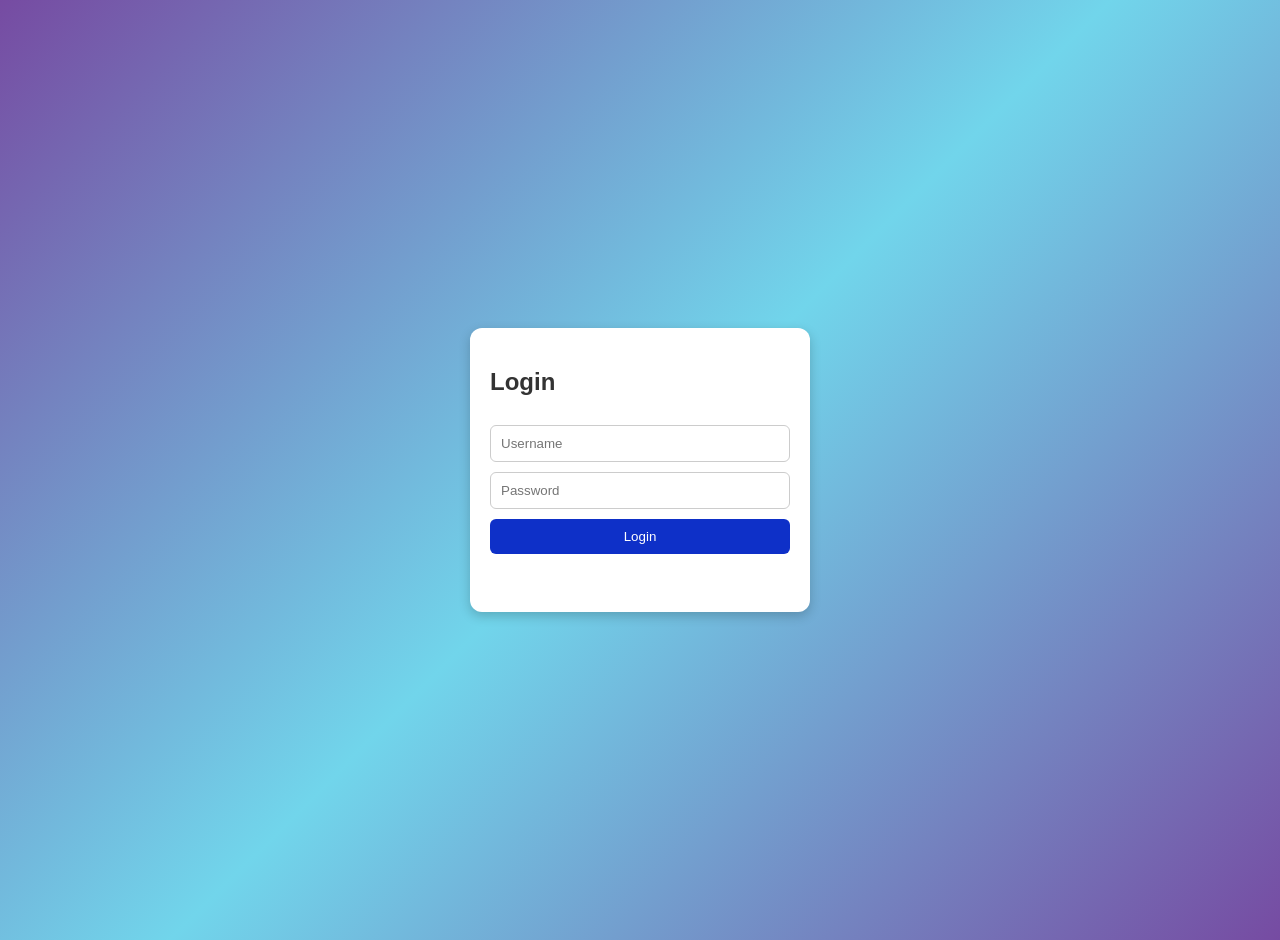
<file: index.html>
<!DOCTYPE html>
<html>
<head>
  <title>Project Manager</title>
  <link rel="stylesheet" href="style.css">
</head>
<body>

<!-- LOGIN PAGE -->
<div id="loginPage" class="center">
  <div class="card login">
    <h2>Login</h2>
    <input type="text" id="username" placeholder="Username">
    <input type="password" id="password" placeholder="Password">
    <button onclick="login()">Login</button>
    <p id="error"></p>
  </div>
</div>

<!-- MAIN APP -->
<div id="app" style="display:none;">
  <h1>📜 Project Dashboard</h1>

  <div class="top-bar">
    <button onclick="logout()">Logout</button>
  </div>

  <!-- Create Project -->
  <div class="card">
    <input type="text" id="projectName" placeholder="Project Name">
    <button onclick="addProject()">Create Project</button>
  </div>

  <!-- Search & Filter -->
  <div class="card">
    <input type="text" id="search" placeholder="Search tasks..." onkeyup="displayProjects()">

    <select id="filterStatus" onchange="displayProjects()">
      <option value="">All Status</option>
      <option>Pending</option>
      <option>In Progress</option>
      <option>Completed</option>
    </select>
  </div>

  <div id="projects"></div>
</div>

<script src="script.js"></script>
</body>
</html>
</file>
<file: style.css>
body {
  font-family: 'Segoe UI', sans-serif;
  background: linear-gradient(135deg, #764ba2, #71d5eb, #764ba2);
  margin: 0;
  padding: 20px;
  color: #333;
}

h1 {
  text-align: center;
  color: white;
}

.center {
  display: flex;
  justify-content: center;
  align-items: center;
  height: 100vh;
}

/* Card */
.card {
  background: white;
  padding: 20px;
  margin: 10px auto;
  border-radius: 12px;
  max-width: 700px;
  display: flex;
  flex-wrap: wrap;
  gap: 10px;
  box-shadow: 0 4px 12px rgba(0,0,0,0.2);
}

/* Login */
.login {
  flex-direction: column;
  width: 300px;
}

/* Inputs */
input, select {
  padding: 10px;
  border-radius: 6px;
  border: 1px solid #ccc;
  flex: 1;
}

/* Buttons */
button {
  padding: 10px 15px;
  border-radius: 6px;
  border: none;
  background: #0e30c8;
  color: white;
  cursor: pointer;
}

button:hover {
  background: #5a67d8;
}

/* Top bar */
.top-bar {
  display: flex;
  justify-content: flex-end;
  max-width: 700px;
  margin: auto;
}

/* Project */
.project {
  background: white;
  padding: 15px;
  margin: 15px auto;
  border-radius: 12px;
  max-width: 800px;
  box-shadow: 0 3px 10px rgba(0,0,0,0.2);
}

/* Task */
.task {
  margin-top: 10px;
  padding: 10px;
  border-radius: 8px;
  background: #f9fafc;
  border-left: 6px solid gray;
}

/* Priority Colors */
.high { border-color: #e53e3e; }
.medium { border-color: #dd6b20; }
.low { border-color: #38a169; }

/* Completed */
.completed {
  text-decoration: line-through;
  opacity: 0.6;
}

/* Error */
#error {
  color: red;
  font-size: 14px;
}

/* Responsive */
@media (max-width: 600px) {
  .card {
    flex-direction: column;
  }
}
</file>
